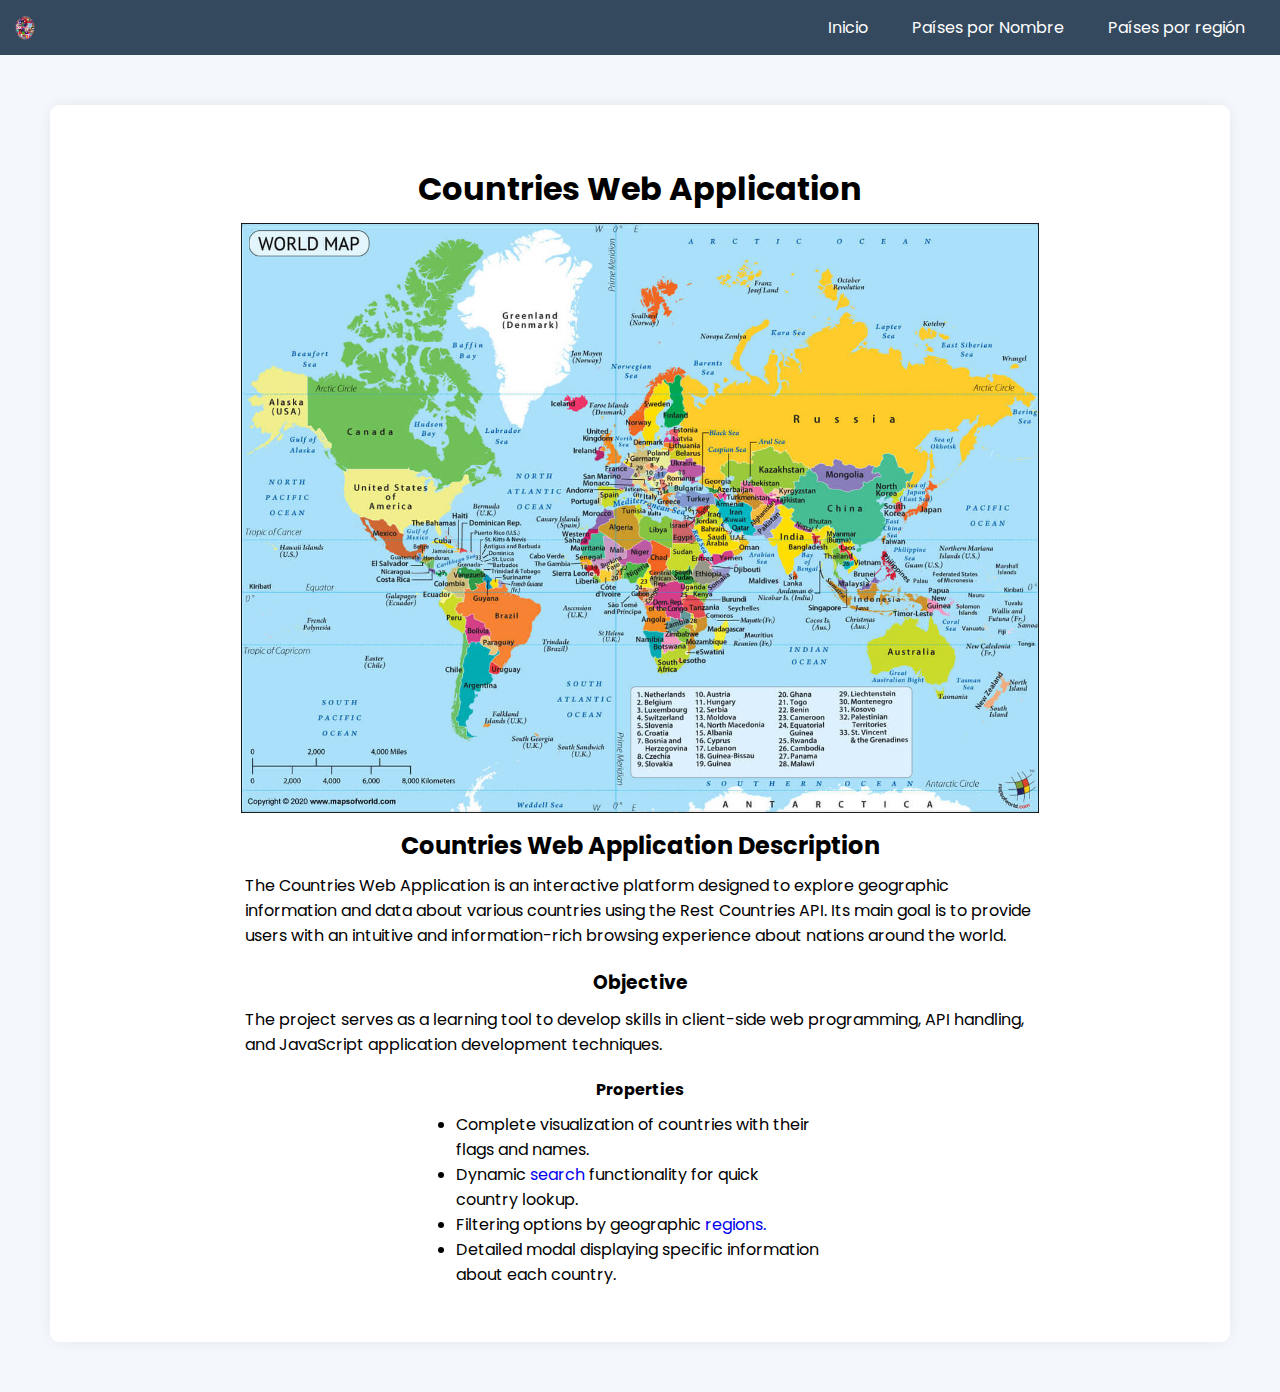
<file: index.html>
<!DOCTYPE html>
<html lang="en">
<head>
    <meta charset="UTF-8">
    <meta name="viewport" content="width=device-width, initial-scale=1.0">
    <link rel="stylesheet" href="../docs/css/styles.css">
    <title>Lista Países</title>
</head>
<body>
    <header id="top-header"></header>
    <main class="description-card">
        

        <h1 class="title">Countries Web Application</h1>
        <img src="../resources/map.jpg" alt="" class="map">

        <section class="card">
            <h2 class="title">
                Countries Web Application Description
            </h2>
            <p class="description">
                The Countries Web Application is an interactive platform designed to explore geographic information and data about various countries using the Rest Countries API. Its main goal is to provide users with an intuitive and information-rich browsing experience about nations around the world.
    
            </p>
        </section>


        <section class="card">
            <h3 class="secondary-title">Objective</h3>
            <p class="description">
                The project serves as a learning tool to develop skills in client-side web programming, API handling, and JavaScript application development techniques.
            </p>
        </section>


        <section class="card">
            <h4 class="secondary-title">Properties</h4>
            <ul class="description-list">
                <li>Complete visualization of countries with their flags and names.</li>
                <li>Dynamic <a class="redirect" href="../pages/countriesByName.html?form=OrderByName">search</a> functionality for quick country lookup.</li>
                <li>Filtering options by geographic <a class="redirect" href="../pages/countriesByName.html?form=SelectRegions">regions.</a></li>
                <li>Detailed modal displaying specific information about each country.</li>
            </ul>
        </section> 
    </main>
    <script src="../docs/scripts/fetch-header.js"></script>
    <script src="../docs/scripts/script.js"></script>
</body>
</html>
</file>
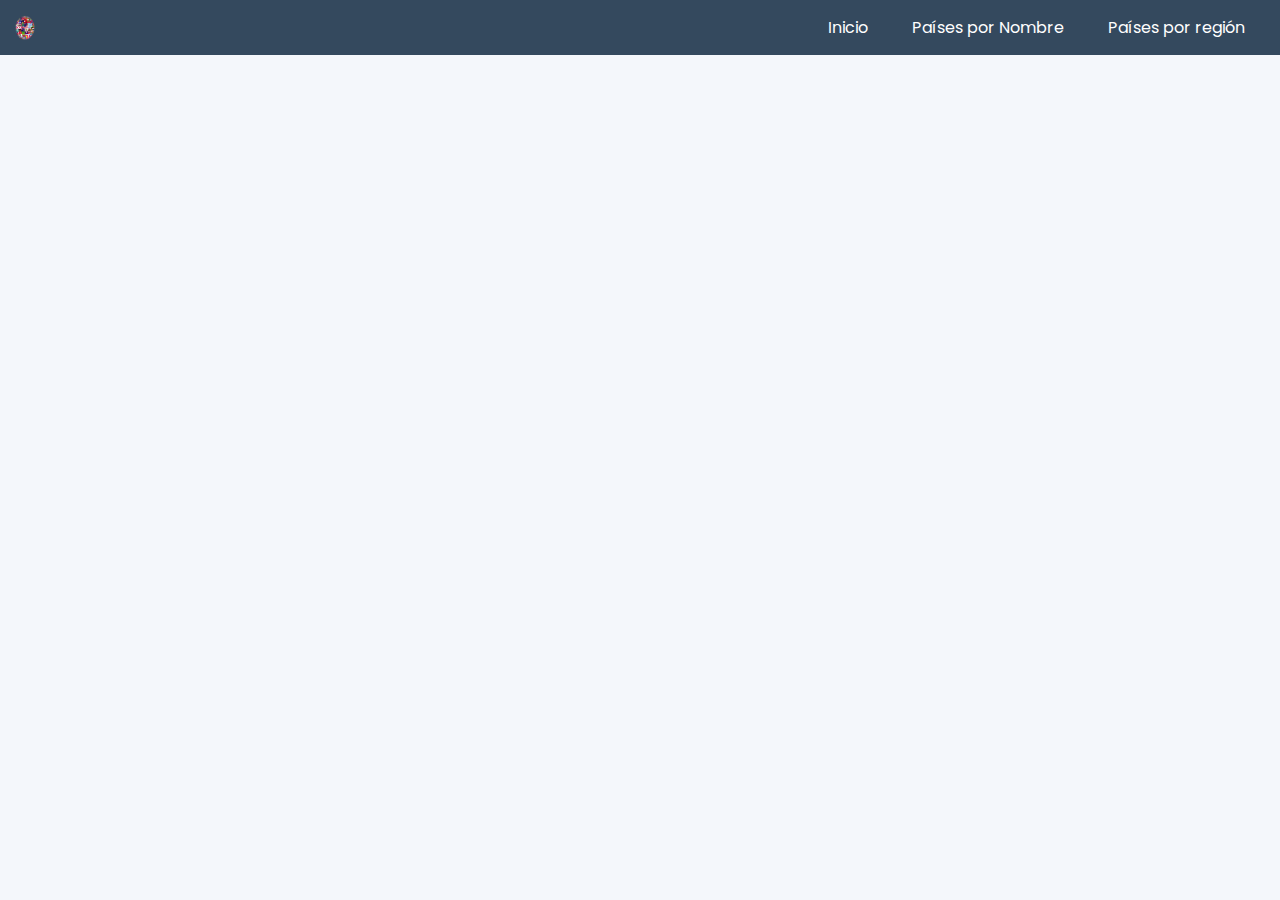
<file: pages/countriesByName.html>
<!DOCTYPE html>
<html lang="en">
<head>
    <meta charset="UTF-8">
    <meta name="viewport" content="width=device-width, initial-scale=1.0">
    <title>Countries</title>
    <link rel="stylesheet" href="../docs/css/styles.css">
    <link rel="stylesheet" href="../docs/css/styles-list.css">
</head>
<body>
    <header id="top-header"></header>
    <form class="form-input" action=""></form> 
    <main id="api-country-list"></main>
    <script src="../docs/scripts/fetch-header.js"></script>
    <script src="../docs/scripts/script.js"></script>
</body>
</html>
</file>
<file: docs/css/styles.css>
@import url('https://fonts.googleapis.com/css2?family=Poppins:ital,wght@0,100;0,200;0,300;0,400;0,500;0,600;0,700;0,800;0,900;1,100;1,200;1,300;1,400;1,500;1,600;1,700;1,800;1,900&display=swap');

*{
    box-sizing: border-box;
    padding: 0;
    margin: 0;
    font-family: "Poppins", sans-serif;
}
body{
    background-color: #F4F7FB ;
}
#top-header{
    display: flex;
    justify-content: space-between;
    background-color: #34495E  ;
    color: white;
    padding: 15px;
}
#top-header a{
    text-decoration: none;
    color: white;
    padding: 15px 20px;
    transition: 0.3s;
}
#top-header a:hover{
    background-color: #4c6986;
    transition: 0.3s;
}
.nav-bar{
    display: inline;
}
.logo{
    width: 20px;
}
.map{
    width: 70%;
}
.description-card{
    display: flex;
    flex-direction: column;
    justify-content: center;
    align-items: center;
    margin: 50px;
    padding: 50px 20px;
    background-color: white;
    border-radius: 1vh;
    box-shadow: 0px 0px 15px -3px rgba(0,0,0,0.1);
}
.description , .description-list{
    width: 70%;
}
.redirect{
    text-decoration: none;
}
.secondary-title , .title{
    margin: 10px;
    text-align: center;
}
.card{
    margin: 5px;
    display: flex;
    flex-direction: column;
    justify-content: center;
    align-items: center;
}
@media screen and (max-width: 500px)
{
    #top-header a{
        font-size: 7px;
    }
}
</file>
<file: docs/css/styles-list.css>
@import url('https://fonts.googleapis.com/css2?family=Poppins:ital,wght@0,100;0,200;0,300;0,400;0,500;0,600;0,700;0,800;0,900;1,100;1,200;1,300;1,400;1,500;1,600;1,700;1,800;1,900&display=swap');

*{
    box-sizing: border-box;
    padding: 0;
    margin: 0;
    font-family: "Poppins", sans-serif;
}
.country-card{
    display: flex;
    margin: 20px;
    padding: 30px;
    font-size: 13px;
    background-color: white;
    box-shadow: 0px 0px 15px -3px rgba(0,0,0,0.2);
    transition: 0.5s;
    border: 1px double rgba(0, 128, 0, 0.144);
}
.country-card:hover{
    transform: scale(1.01);
    transition: 0.5s;
}
.country-flag{
    width: 30%;
}
.country-names{
    margin: auto 20px;
    width: 50%;
}
#flag{
    width: 100%;
    height: 100%;

}
.form-input{
    display: flex;
    margin: 20px 20px;
}

#regions,#txtCountry{
    width: 50%;
    padding: 10px;
    margin: 0 5px;
    border: 1px double green;
}
.secondary-title{
    margin: auto 0;
}
.country-modal {
    position: fixed;
    z-index: 1000;
    left: 0;
    top: 0;
    width: 100%;
    height: 100%;
    overflow: auto;
    background-color: rgba(0,0,0,0.6);
    display: flex;
    justify-content: center;
    align-items: center;
    animation: fadeIn 0.3s ease;

}

@keyframes fadeIn {
    from { opacity: 0; }
    to { opacity: 1; }
}

.modal-content {
    background: linear-gradient(145deg, #ffffff, #e6e6e6);
    padding: 30px;
    border-radius: 1vh;
    width: 90%;
    max-width: 600px;
    box-shadow: 0 15px 30px rgba(0,0,0,0.2);
    position: relative;
    overflow: hidden;
    border: 2px solid #4a90e2;
    transform: scale(0.9);
    animation: scaleUp 0.3s ease forwards;
}

@keyframes scaleUp {
    to { transform: scale(1); }
}

.close-modal {
    position: absolute;
    top: 10px;
    right: 15px;
    color: #ff6b6b;
    font-size: 30px;
    cursor: pointer;
    transition: transform 0.2s;
}

.close-modal:hover {
    transform: scale(1.2);
    color: #ff4757;
}

.modal-header {
    display: flex;
    align-items: center;
    justify-content: center;
    margin-bottom: 20px;
    padding-bottom: 15px;
    border-bottom: 2px solid #4a90e2;
}

.modal-flag {
    width: 120px;
    height: 80px;
    object-fit: cover;
    border-radius: 0.5vh;
    margin-right: 20px;
    box-shadow: 0 5px 15px rgba(0,0,0,0.2);
}
.modal-titles{
    width: 50%;
}

.modal-titles h2 {
    margin: 0 0 10px 0;
    color: #2c3e50;
    font-size: 1.8rem;
}
.detail{
    margin: 5px;
    color: #2e2d2d;
    font-size: 0.9rem;
    padding: 10px;
    border-radius: 1vh;

}

.modal-details{
    line-height: 40px;
    display: flex;
    flex-wrap: wrap;
    
    
}
.detail-grid {
    display: grid;
    grid-template-columns: repeat(auto-fit, minmax(150px, 1fr));
    gap: 15px;
}

.detail-card {
    background: #f1f2f6;
    border-radius: 10px;
    padding: 15px;
    display: flex;
    flex-direction: column;
    align-items: center;
    text-align: center;
    transition: transform 0.3s, box-shadow 0.3s;
    border-left: 4px solid #4a90e2;
}

.detail-card:hover {
    transform: translateY(-5px);
    box-shadow: 0 5px 15px rgba(0,0,0,0.1);
}

.detail-label {
    color: #34495e;
    font-weight: bold;
    margin-bottom: 5px;
    font-size: 0.9rem;
}

.detail-value {
    color: #2980b9;
    font-size: 1rem;
    text-align: center;
}


.icon {
    margin: 0 5px 0 10px;
    display: inline-block;
    width: 16px;
    height: 16px;
    background-size: cover;
    vertical-align: middle;
}

/* Íconos específicos */
.official-name-icon {
    background-image: url('/resources/country-name.png');
}

.region-icon {
    background-image: url('/resources/region.png');
}

.population-icon {
    background-image: url('/resources/population.png');
}

.capital-icon {
    background-image: url('/resources/capital.png');
}

.languages-icon {
    background-image: url('/resources/languages.png');
}

.currencies-icon {
    background-image: url('/resources/currencies.png');
}













@media screen and (min-width: 900px)
{
    #api-country-list{
        display: flex;
        flex-wrap: wrap;
        justify-content: center;
    }
    .country-card{
        width: 45%;
    }
}
</file>
